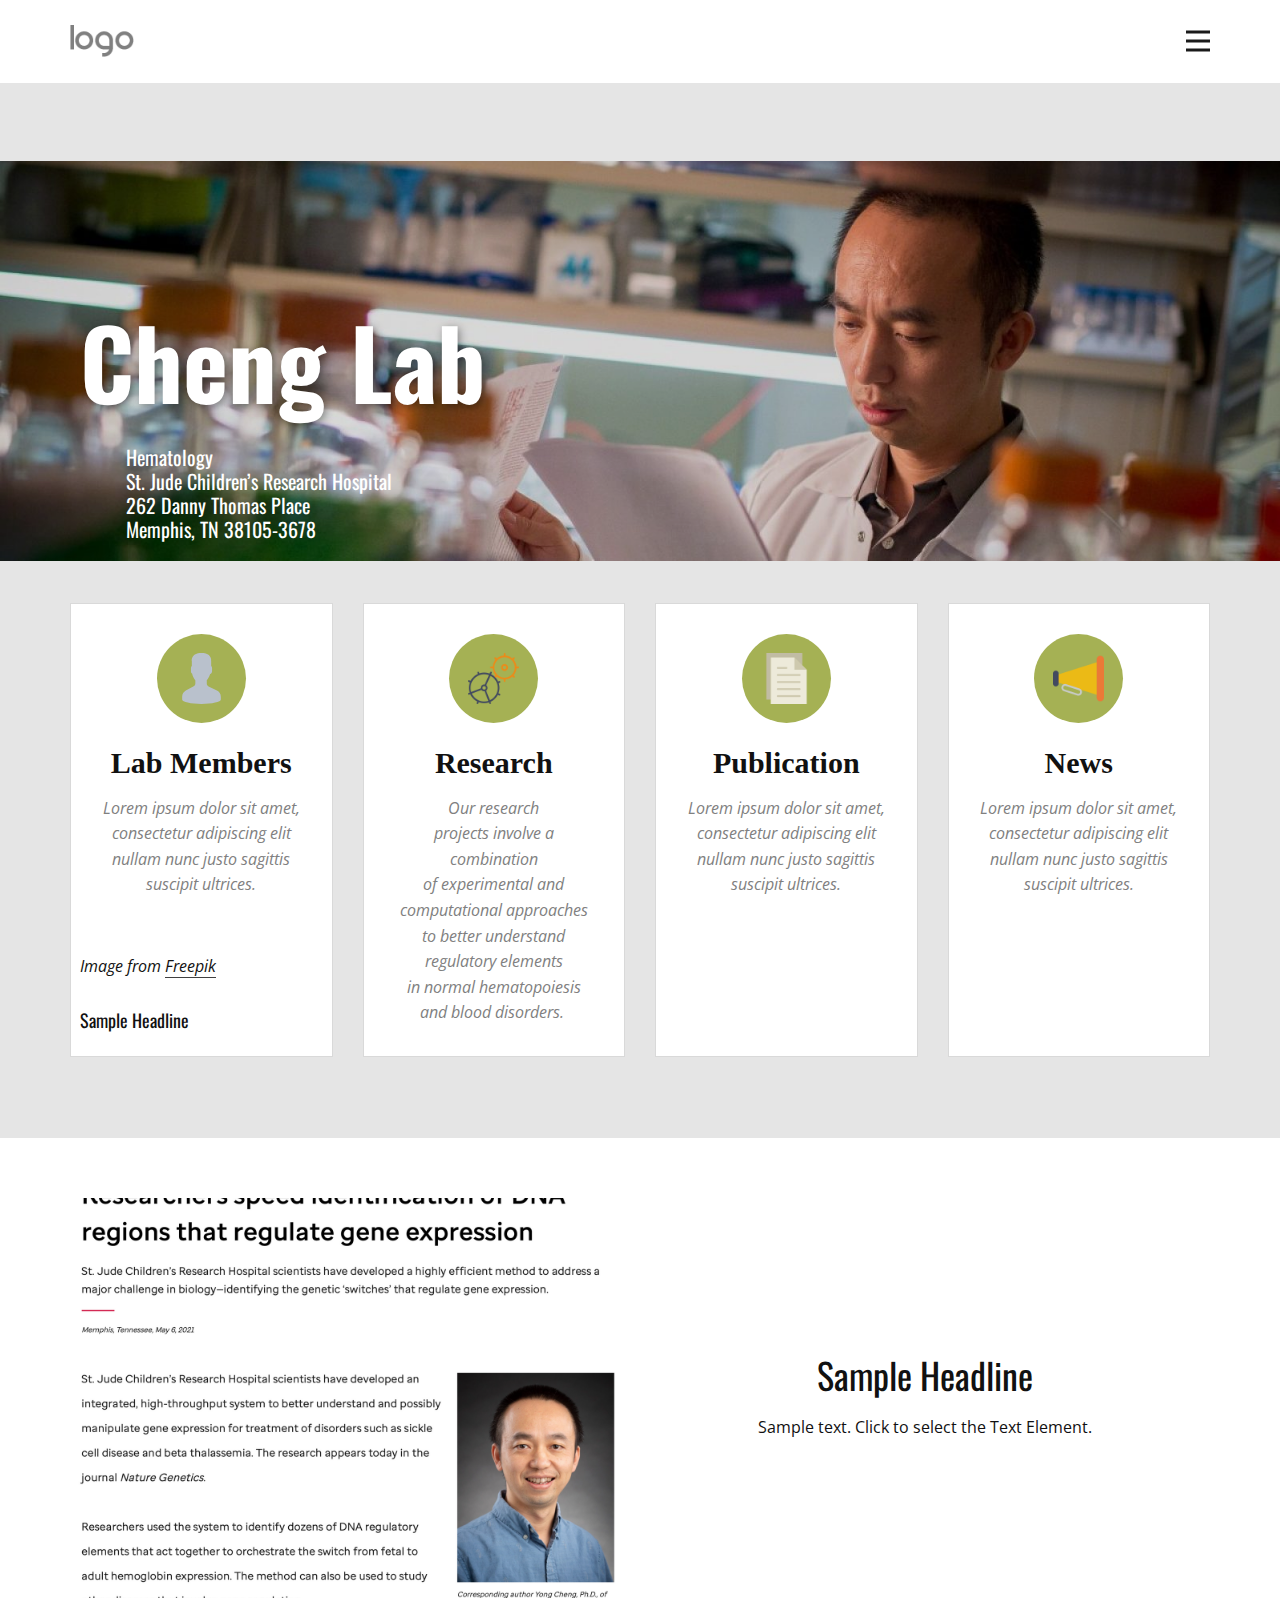
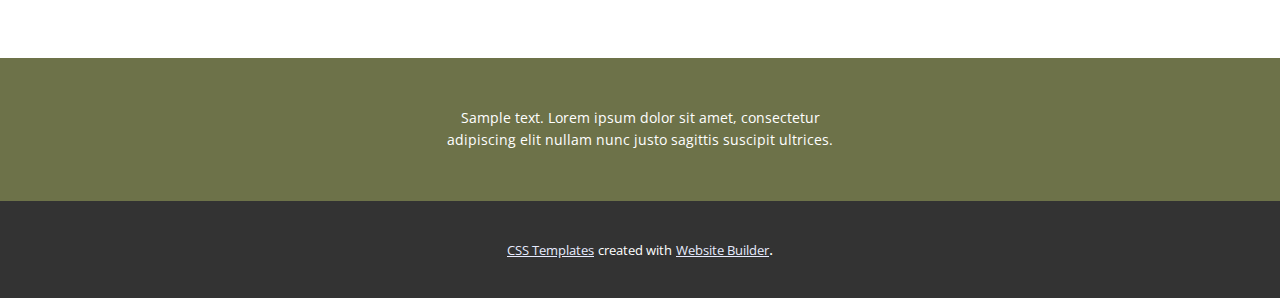
<file: index.html>
<!DOCTYPE html>
<html style="font-size: 16px;" lang="en"><head>
    <meta name="viewport" content="width=device-width, initial-scale=1.0">
    <meta charset="utf-8">
    <meta name="keywords" content="We help travelers">
    <meta name="description" content="">
    <title>index</title>
    <link rel="stylesheet" href="nicepage.css" media="screen">
<link rel="stylesheet" href="index.css" media="screen">
    <script class="u-script" type="text/javascript" src="jquery-1.9.1.min.js" defer=""></script>
    <script class="u-script" type="text/javascript" src="nicepage.js" defer=""></script>
    <meta name="generator" content="Nicepage 4.14.7, nicepage.com">
    <link id="u-theme-google-font" rel="stylesheet" href="https://fonts.googleapis.com/css?family=Oswald:200,300,400,500,600,700|Open+Sans:300,300i,400,400i,500,500i,600,600i,700,700i,800,800i">
    <link id="u-page-google-font" rel="stylesheet" href="https://fonts.googleapis.com/css?family=Oswald:200,300,400,500,600,700">
    
    
    
    <script type="application/ld+json">{
		"@context": "http://schema.org",
		"@type": "Organization",
		"name": "",
		"logo": "images/default-logo.png"
}</script>
    <meta name="theme-color" content="#022cd6">
    <meta property="og:title" content="index">
    <meta property="og:type" content="website">
  </head>
  <body data-home-page="https://website2437667.nicepage.io/index.html?version=dad10f4a-b201-4b70-9834-f3a6569fe321" data-home-page-title="index" class="u-body u-xl-mode" data-lang="en"><header class="u-clearfix u-header u-header" id="sec-8713"><div class="u-clearfix u-sheet u-sheet-1">
        <a href="#" class="u-image u-logo u-image-1">
          <img src="images/default-logo.png" class="u-logo-image u-logo-image-1">
        </a>
        <nav class="u-menu u-menu-dropdown u-offcanvas u-menu-1" data-responsive-from="XL">
          <div class="menu-collapse" style="font-size: 1rem; letter-spacing: 0px; font-weight: 700; text-transform: uppercase;">
            <a class="u-border-2 u-border-active-palette-1-base u-border-hover-palette-1-base u-border-no-left u-border-no-right u-border-no-top u-button-style u-custom-left-right-menu-spacing u-custom-padding-bottom u-custom-top-bottom-menu-spacing u-nav-link u-text-active-palette-1-base u-text-grey-90 u-text-hover-grey-90" href="#">
              <svg class="u-svg-link" viewBox="0 0 24 24"><use xlink:href="#menu-hamburger"></use></svg>
              <svg class="u-svg-content" version="1.1" id="menu-hamburger" viewBox="0 0 16 16" x="0px" y="0px" xmlns:xlink="http://www.w3.org/1999/xlink" xmlns="http://www.w3.org/2000/svg"><g><rect y="1" width="16" height="2"></rect><rect y="7" width="16" height="2"></rect><rect y="13" width="16" height="2"></rect>
</g></svg>
            </a>
          </div>
          <div class="u-custom-menu u-nav-container">
            <ul class="u-nav u-spacing-30 u-unstyled u-nav-1"><li class="u-nav-item"><a class="u-border-2 u-border-active-palette-1-base u-border-hover-palette-1-base u-border-no-left u-border-no-right u-border-no-top u-button-style u-nav-link u-text-active-palette-1-base u-text-grey-90 u-text-hover-grey-90" href="#" style="padding: 10px 0px;">345 2</a>
</li><li class="u-nav-item"><a class="u-border-2 u-border-active-palette-1-base u-border-hover-palette-1-base u-border-no-left u-border-no-right u-border-no-top u-button-style u-nav-link u-text-active-palette-1-base u-text-grey-90 u-text-hover-grey-90" href="#" style="padding: 10px 0px;">Page 12</a>
</li><li class="u-nav-item"><a class="u-border-2 u-border-active-palette-1-base u-border-hover-palette-1-base u-border-no-left u-border-no-right u-border-no-top u-button-style u-nav-link u-text-active-palette-1-base u-text-grey-90 u-text-hover-grey-90" href="#" style="padding: 10px 0px;">Page 13</a>
</li></ul>
          </div>
          <div class="u-custom-menu u-nav-container-collapse">
            <div class="u-black u-container-style u-inner-container-layout u-opacity u-opacity-95 u-sidenav">
              <div class="u-inner-container-layout u-sidenav-overflow">
                <div class="u-menu-close"></div>
                <ul class="u-align-center u-nav u-popupmenu-items u-unstyled u-nav-2"><li class="u-nav-item"><a class="u-button-style u-nav-link" href="#" style="padding: 8px 20px;">345 2</a>
</li></ul>
              </div>
            </div>
            <div class="u-black u-menu-overlay u-opacity u-opacity-70"></div>
          </div>
        </nav>
      </div></header> 
    <section class="u-align-left u-clearfix u-grey-10 u-typography-Normal--Introduction u-section-1" src="" id="sec-edf6">
      <img class="u-expanded-width-lg u-expanded-width-xl u-image u-image-contain u-image-1" src="images/1506449702677.jpg" data-image-width="1600" data-image-height="500">
      <h1 class="u-align-center-md u-align-center-sm u-align-center-xs u-custom-font u-font-oswald u-text u-text-body-alt-color u-text-1">Cheng Lab</h1>
      <div class="u-list u-list-1">
        <div class="u-repeater u-repeater-1">
          <div class="u-align-center u-border-1 u-border-grey-15 u-container-style u-list-item u-repeater-item u-white u-list-item-1">
            <div class="u-container-layout u-similar-container u-valign-top u-container-layout-1"><span class="u-align-center u-icon u-icon-circle u-palette-4-dark-1 u-text-palette-5-base u-icon-1" data-href="lab-member.html" data-page-id="2437778"><svg class="u-svg-link" preserveAspectRatio="xMidYMin slice" viewBox="0 0 58 58" style=""><use xlink:href="#svg-b983"></use></svg><svg class="u-svg-content" viewBox="0 0 58 58" x="0px" y="0px" id="svg-b983" style="enable-background:new 0 0 58 58;"><path style="fill:currentColor;" d="M51,49.957c0-3.038-1.717-5.816-4.434-7.174l-9.552-4.776C35.78,37.39,35,36.128,35,34.748V31
	c0.268-0.305,0.576-0.698,0.904-1.162c1.302-1.838,2.286-3.861,2.969-5.984C40.098,23.477,41,22.345,41,21v-4
	c0-0.88-0.391-1.667-1-2.217V9c0,0,1.187-9-11-9C16.812,0,18,9,18,9v5.783c-0.609,0.55-1,1.337-1,2.217v4
	c0,1.054,0.554,1.981,1.383,2.517C19.382,27.869,22,31,22,31v3.655c0,1.333-0.728,2.56-1.899,3.198L11.18,42.72
	C8.603,44.125,7,46.826,7,49.761V52c0,0,0,0.657,0,1c0,2.761,9.85,5,22,5s22-2.239,22-5c0-0.343,0-1,0-1V49.957z"></path></svg></span>
              <h3 class="u-custom-font u-text u-text-2">Lab Members</h3>
              <p class="u-text u-text-grey-50 u-text-3">Lorem ipsum dolor sit amet, consectetur adipiscing elit nullam nunc justo sagittis suscipit ultrices.</p>
            </div>
          </div>
          <div class="u-align-center u-border-1 u-border-grey-15 u-container-style u-list-item u-repeater-item u-video-cover u-white">
            <div class="u-container-layout u-similar-container u-valign-top u-container-layout-2"><span class="u-align-center u-file-icon u-icon u-icon-circle u-palette-4-dark-1 u-icon-2"><img src="images/148911.png" alt=""></span>
              <h3 class="u-custom-font u-text u-text-4">Research</h3>
              <p class="u-text u-text-grey-50 u-text-5">Our&nbsp;research projects&nbsp;involve a combination of&nbsp;experimental and computational approaches to better understand regulatory elements in&nbsp;normal&nbsp;hematopoiesis and blood disorders.&nbsp;</p>
            </div>
          </div>
          <div class="u-align-center u-border-1 u-border-grey-15 u-container-style u-list-item u-repeater-item u-video-cover u-white">
            <div class="u-container-layout u-similar-container u-valign-top u-container-layout-3"><span class="u-align-center u-file-icon u-icon u-icon-circle u-palette-4-dark-1 u-icon-3"><img src="images/148965.png" alt=""></span>
              <h3 class="u-custom-font u-text u-text-6">Publication</h3>
              <p class="u-text u-text-grey-50 u-text-7">Lorem ipsum dolor sit amet, consectetur adipiscing elit nullam nunc justo sagittis suscipit ultrices.</p>
            </div>
          </div>
          <div class="u-align-center u-border-1 u-border-grey-15 u-container-style u-list-item u-repeater-item u-video-cover u-white">
            <div class="u-container-layout u-similar-container u-valign-top u-container-layout-4"><span class="u-align-center u-file-icon u-icon u-icon-circle u-palette-4-dark-1 u-icon-4"><img src="images/148815.png" alt=""></span>
              <h3 class="u-custom-font u-text u-text-8">News</h3>
              <p class="u-text u-text-grey-50 u-text-9">Lorem ipsum dolor sit amet, consectetur adipiscing elit nullam nunc justo sagittis suscipit ultrices.</p>
            </div>
          </div>
        </div>
      </div>
      <p class="u-align-center-md u-align-center-sm u-align-center-xs u-text u-text-10">Image from <a href="https://www.freepik.com/free-photos-vectors/background" class="u-active-none u-border-1 u-border-grey-75 u-btn u-button-link u-button-style u-hover-none u-none u-text-body-color u-btn-1">Freepik</a>
      </p>
      <h6 class="u-text u-text-default u-text-11">Sample Headline</h6>
      <h5 class="u-text u-text-body-alt-color u-text-default u-text-12">Hematology<br>St. Jude&nbsp;Children’s Research Hospital<br>262 Danny Thomas Place<br>Memphis, TN 38105-3678
      </h5>
    </section>
    <section class="u-clearfix u-section-2" id="sec-f598">
      <div class="u-clearfix u-sheet u-sheet-1">
        <div class="u-clearfix u-expanded-width u-layout-wrap u-layout-wrap-1">
          <div class="u-layout">
            <div class="u-layout-row">
              <div class="u-container-style u-image u-layout-cell u-size-30 u-image-1" data-image-width="1422" data-image-height="1080">
                <div class="u-container-layout u-container-layout-1"></div>
              </div>
              <div class="u-align-center u-container-style u-layout-cell u-size-30 u-layout-cell-2">
                <div class="u-container-layout u-valign-middle u-container-layout-2">
                  <h2 class="u-text u-text-default u-text-1">Sample Headline</h2>
                  <p class="u-text u-text-default u-text-2">Sample text. Click to select the Text Element.</p>
                </div>
              </div>
            </div>
          </div>
        </div>
      </div>
    </section>
    
    
    <footer class="u-align-center u-clearfix u-footer u-palette-4-dark-2 u-footer" id="sec-1ec7"><div class="u-clearfix u-sheet u-sheet-1">
        <p class="u-small-text u-text u-text-variant u-text-1">Sample text. Lorem ipsum dolor sit amet, consectetur adipiscing elit nullam nunc justo sagittis suscipit ultrices.</p>
      </div></footer>
    <section class="u-backlink u-clearfix u-grey-80">
      <a class="u-link" href="css-templates" target="_blank">
        <span>CSS Templates</span>
      </a>
      <p class="u-text">
        <span>created with</span>
      </p>
      <a class="u-link" href="website-builder" target="_blank">
        <span>Website Builder</span>
      </a>. 
    </section>
  
</body></html>
</file>
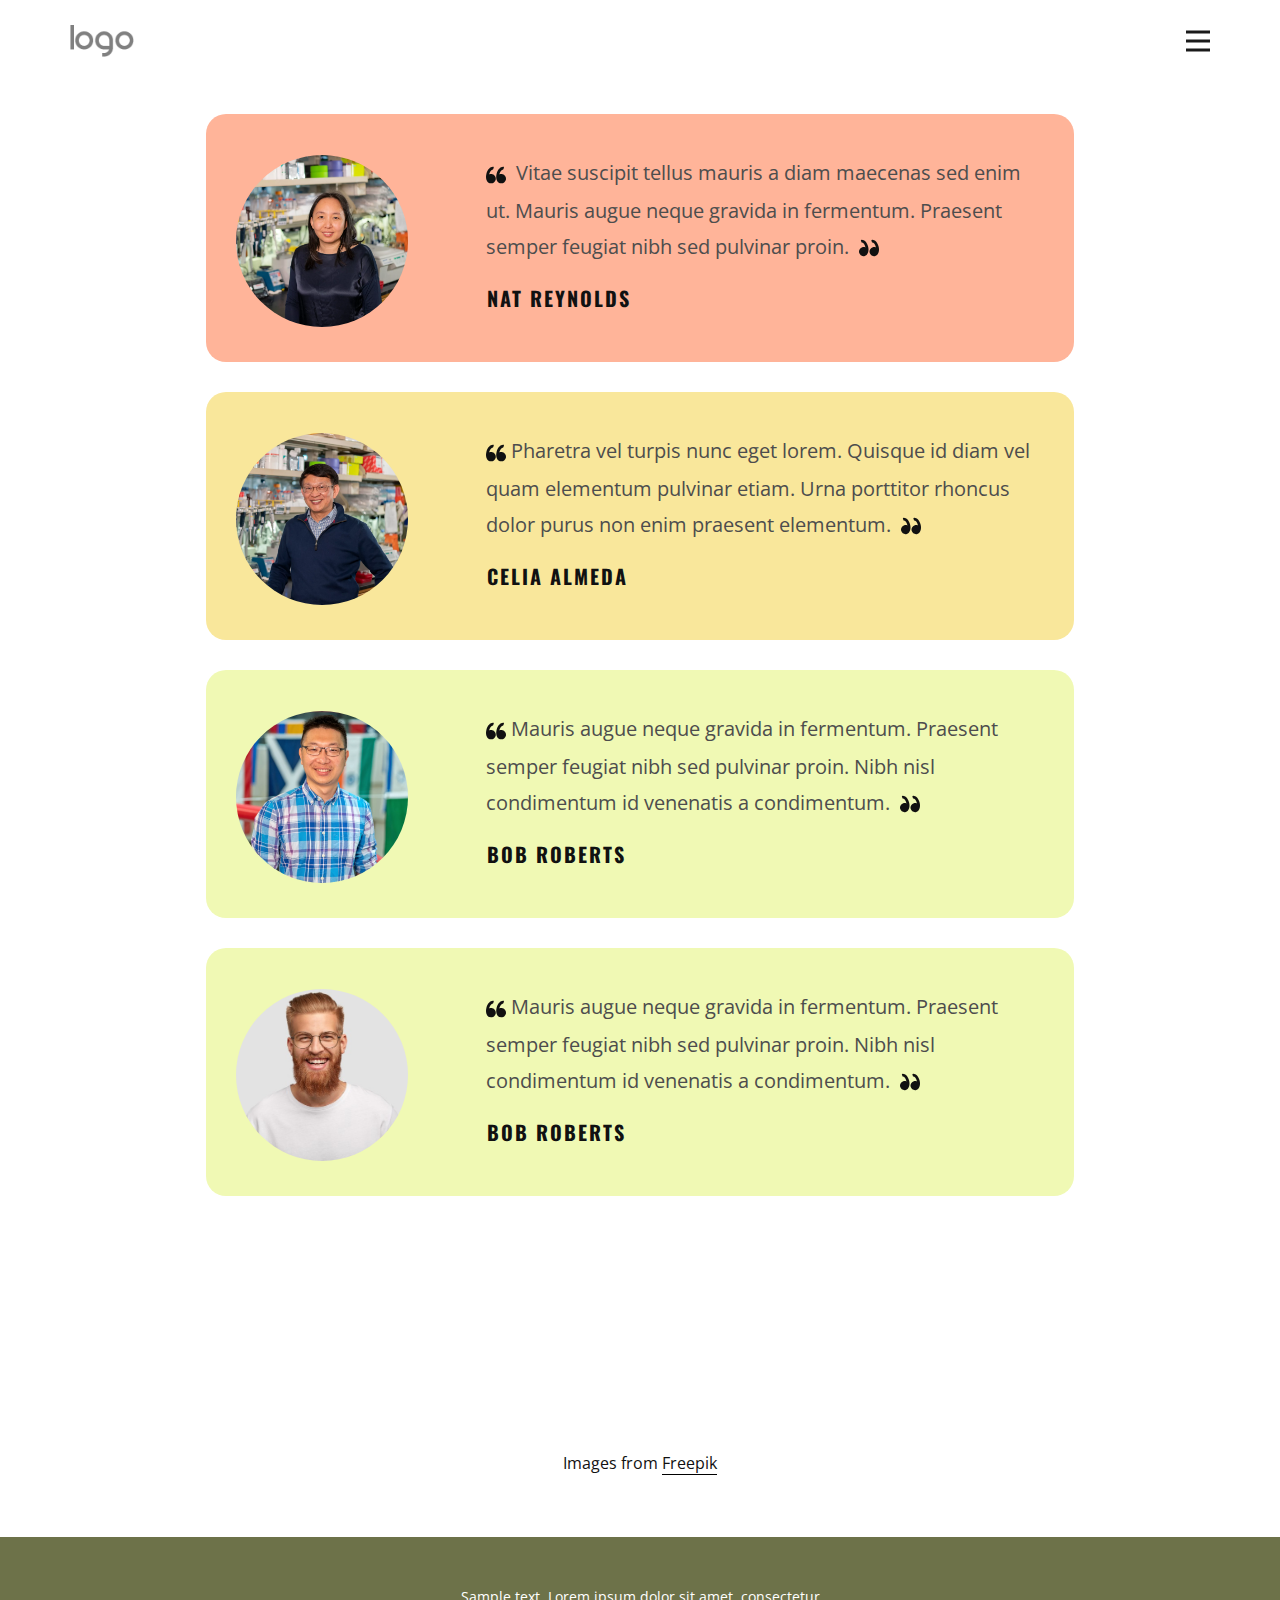
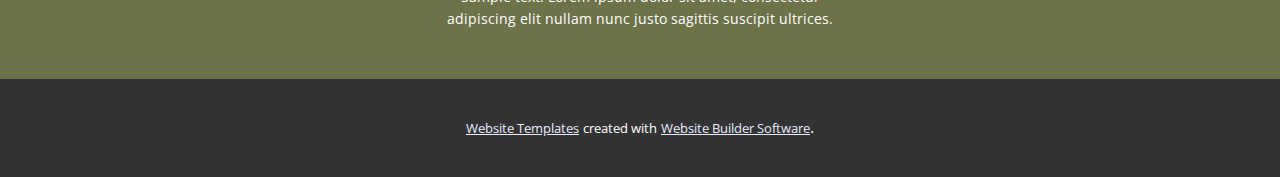
<file: lab-member.html>
<!DOCTYPE html>
<html style="font-size: 16px;" lang="en"><head>
    <meta name="viewport" content="width=device-width, initial-scale=1.0">
    <meta charset="utf-8">
    <meta name="keywords" content="Strategic Planning, We are committed expert partners, Benefits of working with us​, 01, 02, 03, 04, 05, 06, About Us, Simple, Transparent Pricing, It&amp;apos;s Free!">
    <meta name="description" content="">
    <title>lab member</title>
    <link rel="stylesheet" href="nicepage.css" media="screen">
<link rel="stylesheet" href="lab-member.css" media="screen">
    <script class="u-script" type="text/javascript" src="jquery-1.9.1.min.js" defer=""></script>
    <script class="u-script" type="text/javascript" src="nicepage.js" defer=""></script>
    <meta name="generator" content="Nicepage 4.14.7, nicepage.com">
    <link id="u-theme-google-font" rel="stylesheet" href="https://fonts.googleapis.com/css?family=Oswald:200,300,400,500,600,700|Open+Sans:300,300i,400,400i,500,500i,600,600i,700,700i,800,800i">
    
    
    <script type="application/ld+json">{
		"@context": "http://schema.org",
		"@type": "Organization",
		"name": "",
		"logo": "images/default-logo.png"
}</script>
    <meta name="theme-color" content="#022cd6">
    <meta property="og:title" content="lab member">
    <meta property="og:type" content="website">
  </head>
  <body class="u-body u-xl-mode" data-lang="en"><header class="u-clearfix u-header u-header" id="sec-8713"><div class="u-clearfix u-sheet u-sheet-1">
        <a href="#" class="u-image u-logo u-image-1">
          <img src="images/default-logo.png" class="u-logo-image u-logo-image-1">
        </a>
        <nav class="u-menu u-menu-dropdown u-offcanvas u-menu-1" data-responsive-from="XL">
          <div class="menu-collapse" style="font-size: 1rem; letter-spacing: 0px; font-weight: 700; text-transform: uppercase;">
            <a class="u-border-2 u-border-active-palette-1-base u-border-hover-palette-1-base u-border-no-left u-border-no-right u-border-no-top u-button-style u-custom-left-right-menu-spacing u-custom-padding-bottom u-custom-top-bottom-menu-spacing u-nav-link u-text-active-palette-1-base u-text-grey-90 u-text-hover-grey-90" href="#">
              <svg class="u-svg-link" viewBox="0 0 24 24"><use xlink:href="#menu-hamburger"></use></svg>
              <svg class="u-svg-content" version="1.1" id="menu-hamburger" viewBox="0 0 16 16" x="0px" y="0px" xmlns:xlink="http://www.w3.org/1999/xlink" xmlns="http://www.w3.org/2000/svg"><g><rect y="1" width="16" height="2"></rect><rect y="7" width="16" height="2"></rect><rect y="13" width="16" height="2"></rect>
</g></svg>
            </a>
          </div>
          <div class="u-custom-menu u-nav-container">
            <ul class="u-nav u-spacing-30 u-unstyled u-nav-1"><li class="u-nav-item"><a class="u-border-2 u-border-active-palette-1-base u-border-hover-palette-1-base u-border-no-left u-border-no-right u-border-no-top u-button-style u-nav-link u-text-active-palette-1-base u-text-grey-90 u-text-hover-grey-90" href="#" style="padding: 10px 0px;">345 2</a>
</li><li class="u-nav-item"><a class="u-border-2 u-border-active-palette-1-base u-border-hover-palette-1-base u-border-no-left u-border-no-right u-border-no-top u-button-style u-nav-link u-text-active-palette-1-base u-text-grey-90 u-text-hover-grey-90" href="#" style="padding: 10px 0px;">Page 12</a>
</li><li class="u-nav-item"><a class="u-border-2 u-border-active-palette-1-base u-border-hover-palette-1-base u-border-no-left u-border-no-right u-border-no-top u-button-style u-nav-link u-text-active-palette-1-base u-text-grey-90 u-text-hover-grey-90" href="#" style="padding: 10px 0px;">Page 13</a>
</li></ul>
          </div>
          <div class="u-custom-menu u-nav-container-collapse">
            <div class="u-black u-container-style u-inner-container-layout u-opacity u-opacity-95 u-sidenav">
              <div class="u-inner-container-layout u-sidenav-overflow">
                <div class="u-menu-close"></div>
                <ul class="u-align-center u-nav u-popupmenu-items u-unstyled u-nav-2"><li class="u-nav-item"><a class="u-button-style u-nav-link" href="#" style="padding: 8px 20px;">345 2</a>
</li></ul>
              </div>
            </div>
            <div class="u-black u-menu-overlay u-opacity u-opacity-70"></div>
          </div>
        </nav>
      </div></header> 
    <section class="u-align-center u-clearfix u-section-1" id="sec-d2b3">
      <div class="u-clearfix u-sheet u-sheet-1">
        <div class="u-list u-list-1">
          <div class="u-repeater u-repeater-1">
            <div class="u-align-left-lg u-align-left-md u-align-left-sm u-align-left-xl u-container-style u-custom-item u-list-item u-palette-2-light-2 u-radius-20 u-repeater-item u-shape-round u-list-item-1">
              <div class="u-container-layout u-similar-container u-container-layout-1">
                <div alt="" class="u-image u-image-circle u-image-1" data-image-width="1920" data-image-height="1280"></div>
                <p class="u-align-center-xs u-text u-text-grey-70 u-text-1"><span class="u-icon u-icon-1"><svg class="u-svg-content" viewBox="0 0 95.333 95.332" x="0px" y="0px" style="width: 1em; height: 1em;"><g><g><path d="M30.512,43.939c-2.348-0.676-4.696-1.019-6.98-1.019c-3.527,0-6.47,0.806-8.752,1.793    c2.2-8.054,7.485-21.951,18.013-23.516c0.975-0.145,1.774-0.85,2.04-1.799l2.301-8.23c0.194-0.696,0.079-1.441-0.318-2.045    s-1.035-1.007-1.75-1.105c-0.777-0.106-1.569-0.16-2.354-0.16c-12.637,0-25.152,13.19-30.433,32.076    c-3.1,11.08-4.009,27.738,3.627,38.223c4.273,5.867,10.507,9,18.529,9.313c0.033,0.001,0.065,0.002,0.098,0.002    c9.898,0,18.675-6.666,21.345-16.209c1.595-5.705,0.874-11.688-2.032-16.851C40.971,49.307,36.236,45.586,30.512,43.939z"></path><path d="M92.471,54.413c-2.875-5.106-7.61-8.827-13.334-10.474c-2.348-0.676-4.696-1.019-6.979-1.019    c-3.527,0-6.471,0.806-8.753,1.793c2.2-8.054,7.485-21.951,18.014-23.516c0.975-0.145,1.773-0.85,2.04-1.799l2.301-8.23    c0.194-0.696,0.079-1.441-0.318-2.045c-0.396-0.604-1.034-1.007-1.75-1.105c-0.776-0.106-1.568-0.16-2.354-0.16    c-12.637,0-25.152,13.19-30.434,32.076c-3.099,11.08-4.008,27.738,3.629,38.225c4.272,5.866,10.507,9,18.528,9.312    c0.033,0.001,0.065,0.002,0.099,0.002c9.897,0,18.675-6.666,21.345-16.209C96.098,65.559,95.376,59.575,92.471,54.413z"></path>
</g>
</g></svg><img></span>&nbsp; Vitae suscipit tellus mauris a diam maecenas sed enim ut. Mauris augue neque gravida in fermentum. Praesent semper feugiat nibh sed pulvinar proin.&nbsp;&nbsp;<span class="u-icon u-icon-2"><svg class="u-svg-content" viewBox="0 0 98.829 98.829" x="0px" y="0px" style="width: 1em; height: 1em;"><g><g><path d="M96.76,41.603C91.511,22.831,78.562,9.204,65.975,9.204c-1.011,0-2.021,0.088-3.005,0.262    c-0.558,0.098-1.046,0.426-1.348,0.902c-0.301,0.479-0.386,1.061-0.233,1.605l2.591,9.268c0.25,0.895,1.113,1.5,2.01,1.459    l0.206-0.004c4.668,0,13.199,6.996,17.548,22.545c0.172,0.617,0.335,1.248,0.492,1.906c-4.882-2.416-10.706-2.975-15.98-1.506    C56.358,48.97,49.388,61.356,52.714,73.252c2.696,9.639,11.563,16.373,21.563,16.373c2.037,0,4.071-0.281,6.046-0.834    c7.846-2.193,13.745-8.707,16.611-18.338C99.521,61.764,99.456,51.249,96.76,41.603z"></path><path d="M14.088,9.206c-1.009,0-2.02,0.086-3.003,0.26c-0.557,0.096-1.046,0.426-1.347,0.902    c-0.301,0.479-0.386,1.061-0.234,1.605l2.592,9.268c0.25,0.895,1.097,1.5,2.01,1.459l0.204-0.004    c4.668,0,13.2,6.996,17.549,22.545c0.173,0.621,0.336,1.252,0.492,1.906c-4.884-2.416-10.706-2.975-15.98-1.506    C4.475,48.97-2.497,61.356,0.831,73.252c2.696,9.639,11.563,16.373,21.563,16.373c2.037,0,4.071-0.281,6.047-0.834    c7.845-2.193,13.744-8.707,16.611-18.338c2.586-8.689,2.522-19.205-0.175-28.852C39.625,22.831,26.678,9.206,14.088,9.206z"></path>
</g>
</g></svg><img></span>
                </p>
                <h6 class="u-align-center-xs u-text u-text-2">Nat Reynolds</h6>
              </div>
            </div>
            <div class="u-align-left-lg u-align-left-md u-align-left-sm u-align-left-xl u-container-style u-custom-item u-list-item u-palette-3-light-2 u-radius-20 u-repeater-item u-shape-round u-list-item-2">
              <div class="u-container-layout u-similar-container u-container-layout-2">
                <div alt="" class="u-image u-image-circle u-image-2" data-image-width="1920" data-image-height="1280"></div>
                <p class="u-align-center-xs u-text u-text-grey-70 u-text-3"><span class="u-icon u-icon-3"><svg class="u-svg-content" viewBox="0 0 95.333 95.332" x="0px" y="0px" style="width: 1em; height: 1em;"><g><g><path d="M30.512,43.939c-2.348-0.676-4.696-1.019-6.98-1.019c-3.527,0-6.47,0.806-8.752,1.793    c2.2-8.054,7.485-21.951,18.013-23.516c0.975-0.145,1.774-0.85,2.04-1.799l2.301-8.23c0.194-0.696,0.079-1.441-0.318-2.045    s-1.035-1.007-1.75-1.105c-0.777-0.106-1.569-0.16-2.354-0.16c-12.637,0-25.152,13.19-30.433,32.076    c-3.1,11.08-4.009,27.738,3.627,38.223c4.273,5.867,10.507,9,18.529,9.313c0.033,0.001,0.065,0.002,0.098,0.002    c9.898,0,18.675-6.666,21.345-16.209c1.595-5.705,0.874-11.688-2.032-16.851C40.971,49.307,36.236,45.586,30.512,43.939z"></path><path d="M92.471,54.413c-2.875-5.106-7.61-8.827-13.334-10.474c-2.348-0.676-4.696-1.019-6.979-1.019    c-3.527,0-6.471,0.806-8.753,1.793c2.2-8.054,7.485-21.951,18.014-23.516c0.975-0.145,1.773-0.85,2.04-1.799l2.301-8.23    c0.194-0.696,0.079-1.441-0.318-2.045c-0.396-0.604-1.034-1.007-1.75-1.105c-0.776-0.106-1.568-0.16-2.354-0.16    c-12.637,0-25.152,13.19-30.434,32.076c-3.099,11.08-4.008,27.738,3.629,38.225c4.272,5.866,10.507,9,18.528,9.312    c0.033,0.001,0.065,0.002,0.099,0.002c9.897,0,18.675-6.666,21.345-16.209C96.098,65.559,95.376,59.575,92.471,54.413z"></path>
</g>
</g></svg><img></span>&nbsp;Pharetra vel turpis nunc eget lorem. Quisque id diam vel quam elementum pulvinar etiam. Urna porttitor rhoncus dolor purus non enim praesent elementum.&nbsp;&nbsp;<span class="u-icon u-icon-4"><svg class="u-svg-content" viewBox="0 0 98.829 98.829" x="0px" y="0px" style="width: 1em; height: 1em;"><g><g><path d="M96.76,41.603C91.511,22.831,78.562,9.204,65.975,9.204c-1.011,0-2.021,0.088-3.005,0.262    c-0.558,0.098-1.046,0.426-1.348,0.902c-0.301,0.479-0.386,1.061-0.233,1.605l2.591,9.268c0.25,0.895,1.113,1.5,2.01,1.459    l0.206-0.004c4.668,0,13.199,6.996,17.548,22.545c0.172,0.617,0.335,1.248,0.492,1.906c-4.882-2.416-10.706-2.975-15.98-1.506    C56.358,48.97,49.388,61.356,52.714,73.252c2.696,9.639,11.563,16.373,21.563,16.373c2.037,0,4.071-0.281,6.046-0.834    c7.846-2.193,13.745-8.707,16.611-18.338C99.521,61.764,99.456,51.249,96.76,41.603z"></path><path d="M14.088,9.206c-1.009,0-2.02,0.086-3.003,0.26c-0.557,0.096-1.046,0.426-1.347,0.902    c-0.301,0.479-0.386,1.061-0.234,1.605l2.592,9.268c0.25,0.895,1.097,1.5,2.01,1.459l0.204-0.004    c4.668,0,13.2,6.996,17.549,22.545c0.173,0.621,0.336,1.252,0.492,1.906c-4.884-2.416-10.706-2.975-15.98-1.506    C4.475,48.97-2.497,61.356,0.831,73.252c2.696,9.639,11.563,16.373,21.563,16.373c2.037,0,4.071-0.281,6.047-0.834    c7.845-2.193,13.744-8.707,16.611-18.338c2.586-8.689,2.522-19.205-0.175-28.852C39.625,22.831,26.678,9.206,14.088,9.206z"></path>
</g>
</g></svg><img></span>
                </p>
                <h6 class="u-align-center-xs u-text u-text-4">Celia Almeda</h6>
              </div>
            </div>
            <div class="u-align-left-lg u-align-left-md u-align-left-sm u-align-left-xl u-container-style u-custom-item u-list-item u-palette-4-light-2 u-radius-20 u-repeater-item u-shape-round u-list-item-3">
              <div class="u-container-layout u-similar-container u-container-layout-3">
                <div alt="" class="u-image u-image-circle u-image-3" data-image-width="1920" data-image-height="1281"></div>
                <p class="u-align-center-xs u-text u-text-grey-70 u-text-5"><span class="u-icon u-icon-5"><svg class="u-svg-content" viewBox="0 0 95.333 95.332" x="0px" y="0px" style="width: 1em; height: 1em;"><g><g><path d="M30.512,43.939c-2.348-0.676-4.696-1.019-6.98-1.019c-3.527,0-6.47,0.806-8.752,1.793    c2.2-8.054,7.485-21.951,18.013-23.516c0.975-0.145,1.774-0.85,2.04-1.799l2.301-8.23c0.194-0.696,0.079-1.441-0.318-2.045    s-1.035-1.007-1.75-1.105c-0.777-0.106-1.569-0.16-2.354-0.16c-12.637,0-25.152,13.19-30.433,32.076    c-3.1,11.08-4.009,27.738,3.627,38.223c4.273,5.867,10.507,9,18.529,9.313c0.033,0.001,0.065,0.002,0.098,0.002    c9.898,0,18.675-6.666,21.345-16.209c1.595-5.705,0.874-11.688-2.032-16.851C40.971,49.307,36.236,45.586,30.512,43.939z"></path><path d="M92.471,54.413c-2.875-5.106-7.61-8.827-13.334-10.474c-2.348-0.676-4.696-1.019-6.979-1.019    c-3.527,0-6.471,0.806-8.753,1.793c2.2-8.054,7.485-21.951,18.014-23.516c0.975-0.145,1.773-0.85,2.04-1.799l2.301-8.23    c0.194-0.696,0.079-1.441-0.318-2.045c-0.396-0.604-1.034-1.007-1.75-1.105c-0.776-0.106-1.568-0.16-2.354-0.16    c-12.637,0-25.152,13.19-30.434,32.076c-3.099,11.08-4.008,27.738,3.629,38.225c4.272,5.866,10.507,9,18.528,9.312    c0.033,0.001,0.065,0.002,0.099,0.002c9.897,0,18.675-6.666,21.345-16.209C96.098,65.559,95.376,59.575,92.471,54.413z"></path>
</g>
</g></svg><img></span>&nbsp;Mauris augue neque gravida in fermentum. Praesent semper feugiat nibh sed pulvinar proin. Nibh nisl condimentum id venenatis a condimentum.&nbsp;&nbsp;<span class="u-icon u-icon-6"><svg class="u-svg-content" viewBox="0 0 98.829 98.829" x="0px" y="0px" style="width: 1em; height: 1em;"><g><g><path d="M96.76,41.603C91.511,22.831,78.562,9.204,65.975,9.204c-1.011,0-2.021,0.088-3.005,0.262    c-0.558,0.098-1.046,0.426-1.348,0.902c-0.301,0.479-0.386,1.061-0.233,1.605l2.591,9.268c0.25,0.895,1.113,1.5,2.01,1.459    l0.206-0.004c4.668,0,13.199,6.996,17.548,22.545c0.172,0.617,0.335,1.248,0.492,1.906c-4.882-2.416-10.706-2.975-15.98-1.506    C56.358,48.97,49.388,61.356,52.714,73.252c2.696,9.639,11.563,16.373,21.563,16.373c2.037,0,4.071-0.281,6.046-0.834    c7.846-2.193,13.745-8.707,16.611-18.338C99.521,61.764,99.456,51.249,96.76,41.603z"></path><path d="M14.088,9.206c-1.009,0-2.02,0.086-3.003,0.26c-0.557,0.096-1.046,0.426-1.347,0.902    c-0.301,0.479-0.386,1.061-0.234,1.605l2.592,9.268c0.25,0.895,1.097,1.5,2.01,1.459l0.204-0.004    c4.668,0,13.2,6.996,17.549,22.545c0.173,0.621,0.336,1.252,0.492,1.906c-4.884-2.416-10.706-2.975-15.98-1.506    C4.475,48.97-2.497,61.356,0.831,73.252c2.696,9.639,11.563,16.373,21.563,16.373c2.037,0,4.071-0.281,6.047-0.834    c7.845-2.193,13.744-8.707,16.611-18.338c2.586-8.689,2.522-19.205-0.175-28.852C39.625,22.831,26.678,9.206,14.088,9.206z"></path>
</g>
</g></svg><img></span>
                </p>
                <h6 class="u-align-center-xs u-text u-text-6">Bob Roberts</h6>
              </div>
            </div>
            <div class="u-align-left-lg u-align-left-md u-align-left-sm u-align-left-xl u-container-style u-custom-item u-list-item u-palette-4-light-2 u-radius-20 u-repeater-item u-shape-round u-list-item-4">
              <div class="u-container-layout u-similar-container u-container-layout-4">
                <div alt="" class="u-image u-image-circle u-image-4" data-image-width="626" data-image-height="417"></div>
                <p class="u-align-center-xs u-text u-text-grey-70 u-text-7"><span class="u-icon u-icon-7"><svg class="u-svg-content" viewBox="0 0 95.333 95.332" x="0px" y="0px" style="width: 1em; height: 1em;"><g><g><path d="M30.512,43.939c-2.348-0.676-4.696-1.019-6.98-1.019c-3.527,0-6.47,0.806-8.752,1.793    c2.2-8.054,7.485-21.951,18.013-23.516c0.975-0.145,1.774-0.85,2.04-1.799l2.301-8.23c0.194-0.696,0.079-1.441-0.318-2.045    s-1.035-1.007-1.75-1.105c-0.777-0.106-1.569-0.16-2.354-0.16c-12.637,0-25.152,13.19-30.433,32.076    c-3.1,11.08-4.009,27.738,3.627,38.223c4.273,5.867,10.507,9,18.529,9.313c0.033,0.001,0.065,0.002,0.098,0.002    c9.898,0,18.675-6.666,21.345-16.209c1.595-5.705,0.874-11.688-2.032-16.851C40.971,49.307,36.236,45.586,30.512,43.939z"></path><path d="M92.471,54.413c-2.875-5.106-7.61-8.827-13.334-10.474c-2.348-0.676-4.696-1.019-6.979-1.019    c-3.527,0-6.471,0.806-8.753,1.793c2.2-8.054,7.485-21.951,18.014-23.516c0.975-0.145,1.773-0.85,2.04-1.799l2.301-8.23    c0.194-0.696,0.079-1.441-0.318-2.045c-0.396-0.604-1.034-1.007-1.75-1.105c-0.776-0.106-1.568-0.16-2.354-0.16    c-12.637,0-25.152,13.19-30.434,32.076c-3.099,11.08-4.008,27.738,3.629,38.225c4.272,5.866,10.507,9,18.528,9.312    c0.033,0.001,0.065,0.002,0.099,0.002c9.897,0,18.675-6.666,21.345-16.209C96.098,65.559,95.376,59.575,92.471,54.413z"></path>
</g>
</g></svg><img></span>&nbsp;Mauris augue neque gravida in fermentum. Praesent semper feugiat nibh sed pulvinar proin. Nibh nisl condimentum id venenatis a condimentum.&nbsp;&nbsp;<span class="u-icon u-icon-8"><svg class="u-svg-content" viewBox="0 0 98.829 98.829" x="0px" y="0px" style="width: 1em; height: 1em;"><g><g><path d="M96.76,41.603C91.511,22.831,78.562,9.204,65.975,9.204c-1.011,0-2.021,0.088-3.005,0.262    c-0.558,0.098-1.046,0.426-1.348,0.902c-0.301,0.479-0.386,1.061-0.233,1.605l2.591,9.268c0.25,0.895,1.113,1.5,2.01,1.459    l0.206-0.004c4.668,0,13.199,6.996,17.548,22.545c0.172,0.617,0.335,1.248,0.492,1.906c-4.882-2.416-10.706-2.975-15.98-1.506    C56.358,48.97,49.388,61.356,52.714,73.252c2.696,9.639,11.563,16.373,21.563,16.373c2.037,0,4.071-0.281,6.046-0.834    c7.846-2.193,13.745-8.707,16.611-18.338C99.521,61.764,99.456,51.249,96.76,41.603z"></path><path d="M14.088,9.206c-1.009,0-2.02,0.086-3.003,0.26c-0.557,0.096-1.046,0.426-1.347,0.902    c-0.301,0.479-0.386,1.061-0.234,1.605l2.592,9.268c0.25,0.895,1.097,1.5,2.01,1.459l0.204-0.004    c4.668,0,13.2,6.996,17.549,22.545c0.173,0.621,0.336,1.252,0.492,1.906c-4.884-2.416-10.706-2.975-15.98-1.506    C4.475,48.97-2.497,61.356,0.831,73.252c2.696,9.639,11.563,16.373,21.563,16.373c2.037,0,4.071-0.281,6.047-0.834    c7.845-2.193,13.744-8.707,16.611-18.338c2.586-8.689,2.522-19.205-0.175-28.852C39.625,22.831,26.678,9.206,14.088,9.206z"></path>
</g>
</g></svg><img></span>
                </p>
                <h6 class="u-align-center-xs u-text u-text-8">Bob Roberts</h6>
              </div>
            </div>
          </div>
        </div>
        <p class="u-text u-text-9">Images from <a href="https://freepik.com/photos/people" class="u-active-none u-border-1 u-border-black u-btn u-button-link u-button-style u-hover-none u-none u-text-body-color u-btn-1">Freepik</a>
        </p>
      </div>
    </section>
    
    
    <footer class="u-align-center u-clearfix u-footer u-palette-4-dark-2 u-footer" id="sec-1ec7"><div class="u-clearfix u-sheet u-sheet-1">
        <p class="u-small-text u-text u-text-variant u-text-1">Sample text. Lorem ipsum dolor sit amet, consectetur adipiscing elit nullam nunc justo sagittis suscipit ultrices.</p>
      </div></footer>
    <section class="u-backlink u-clearfix u-grey-80">
      <a class="u-link" href="https://nicepage.com/website-templates" target="_blank">
        <span>Website Templates</span>
      </a>
      <p class="u-text">
        <span>created with</span>
      </p>
      <a class="u-link" href="" target="_blank">
        <span>Website Builder Software</span>
      </a>. 
    </section>
  
</body></html>
</file>
